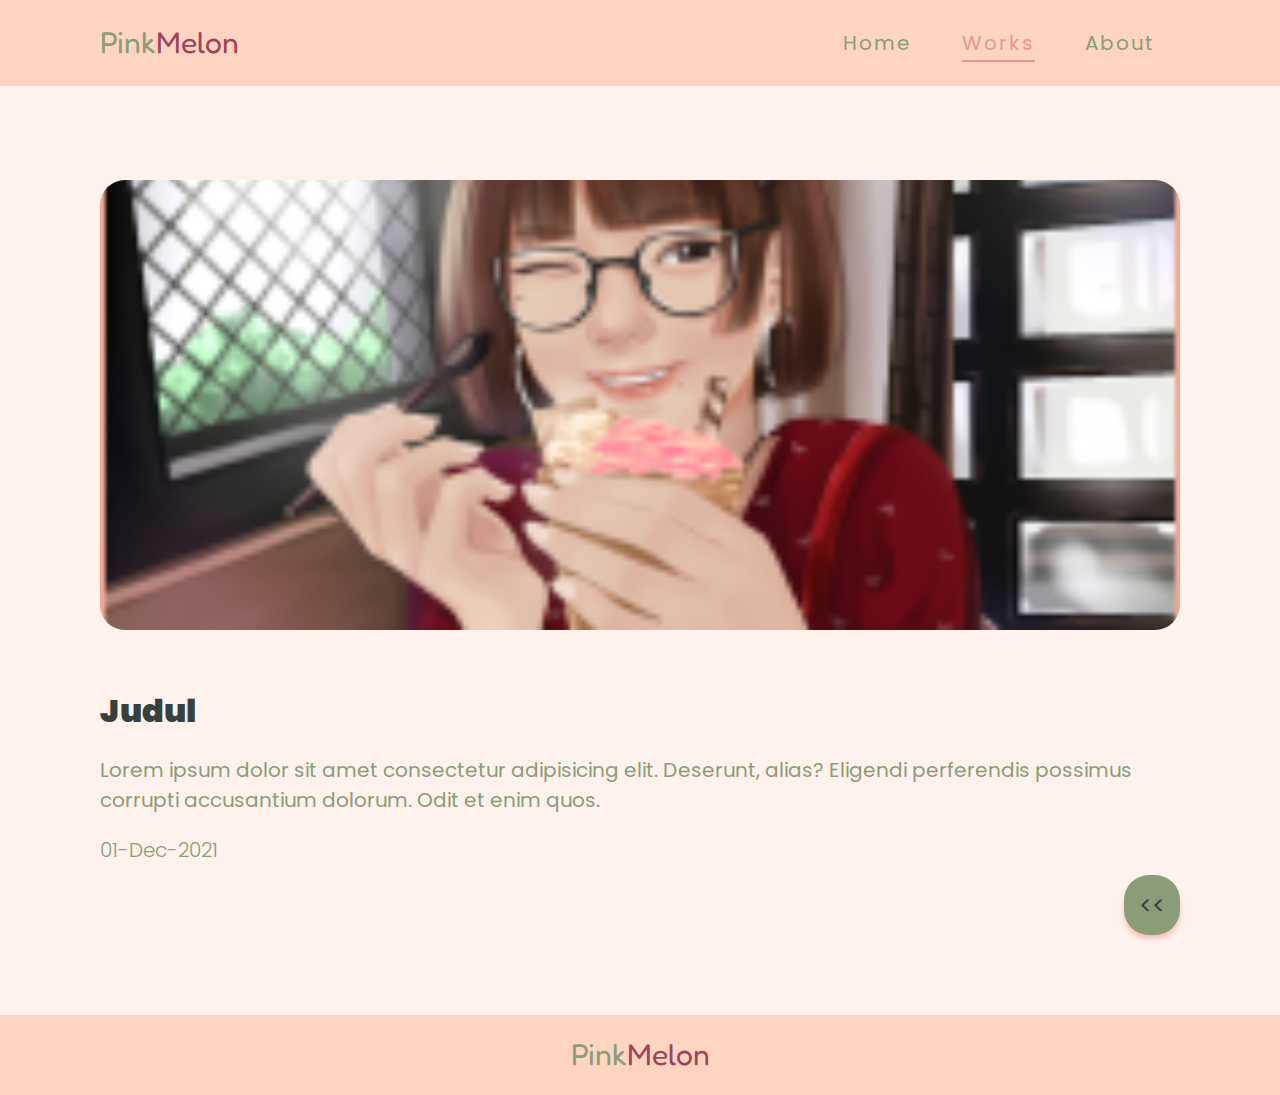
<file: detail.html>
<!DOCTYPE html>
<html lang="en">
  <head>
    <meta charset="UTF-8" />
    <meta http-equiv="X-UA-Compatible" content="IE=edge" />
    <meta name="viewport" content="width=device-width, initial-scale=1.0" />
    <link rel="stylesheet" href="./public/css/style.css" />
    <link rel="stylesheet" href="/public/css/responsive.css" />
    <title>Portfolio</title>
  </head>
  <body>
    <!-- Header Start -->
    <header>
      <nav class="navbar__menu">
        <div class="logo">
          <a href="index.html">Pink<span>Melon</span></a>
        </div>
        <ul class="mobile-navbar">
          <li><a class="text-desc" href="index.html">Home</a></li>
          <li><a class="text-desc active" href="works.html">Works</a></li>
          <li><a class="text-desc" href="index.html#about">About</a></li>
        </ul>
        <div class="btn-mobile-navbar">
          <div class="line"></div>
          <div class="line"></div>
          <div class="line"></div>
        </div>
      </nav>
    </header>
    <!-- Header End -->

    <!-- Details Start -->
    <section id="details-section">
      <div class="container">
        <div class="item-details">
          <img class="detail" src="./public/img/pict-1.png" alt="img" />
          <h1 class="title">Judul</h1>
          <h2>
            Lorem ipsum dolor sit amet consectetur adipisicing elit. Deserunt,
            alias? Eligendi perferendis possimus corrupti accusantium dolorum.
            Odit et enim quos.
          </h2>
          <h3>01-Dec-2021</h3>
          <a href="works.html">
            <button class="button"><p><<</p></button>
          </a>
        </div>
      </div>
    </section>
    <!-- Details End -->
    <!-- Footer Start  -->
    <footer class="footer">
      <div class="logo">
        <a href="#">Pink<span>Melon</span></a>
      </div>
    </footer>
    <!-- Footer End  -->
    <script src="/public/js/main.js"></script>
  </body>
</html>
</file>
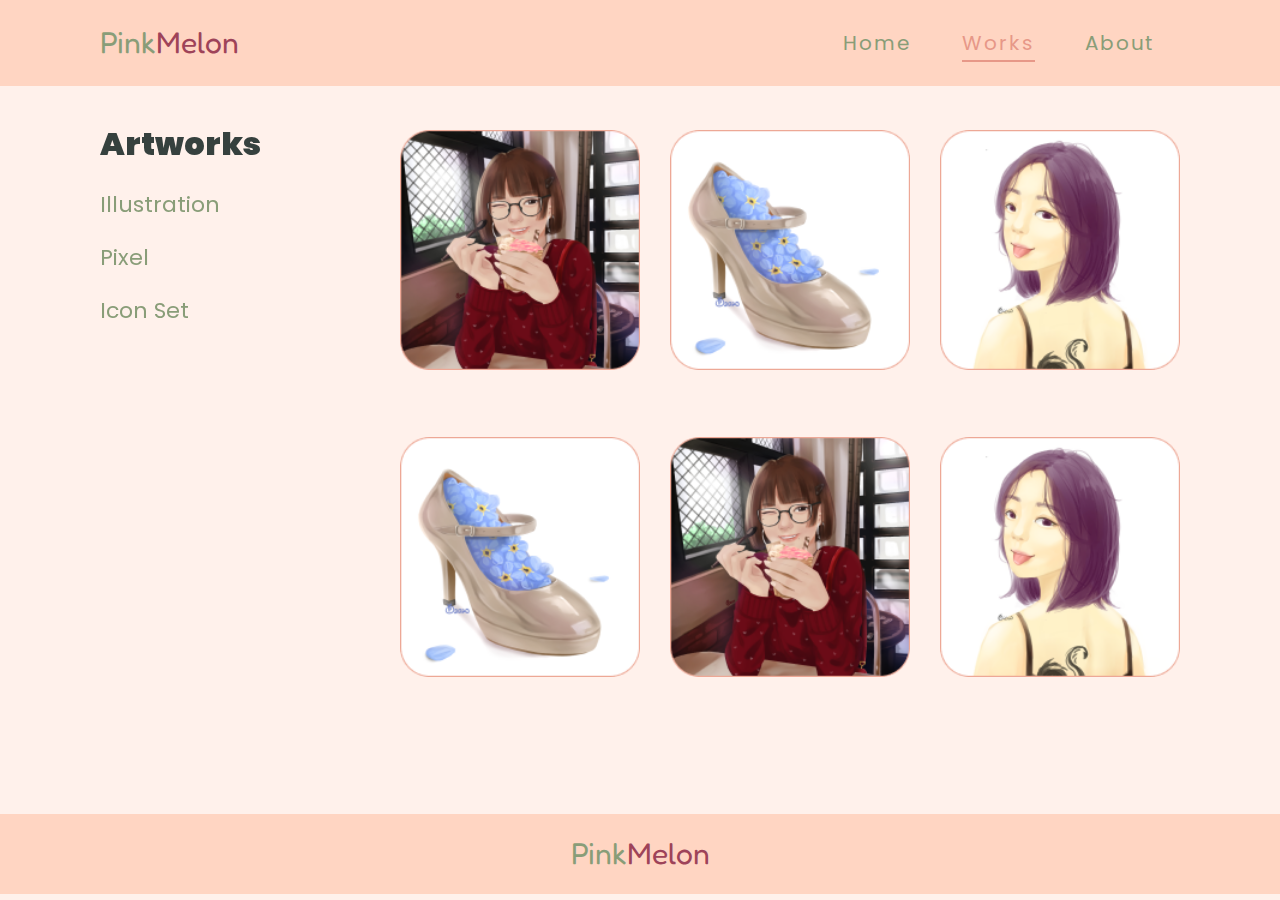
<file: works.html>
<!DOCTYPE html>
<html lang="en">
  <head>
    <meta charset="UTF-8" />
    <meta http-equiv="X-UA-Compatible" content="IE=edge" />
    <meta name="viewport" content="width=device-width, initial-scale=1.0" />
    <link rel="stylesheet" href="/public/css/style.css" />
    <link rel="stylesheet" href="/public/css/responsive.css" />
    <title>Portfolio</title>
  </head>
  <body>
    <!-- Header Start -->
    <header>
      <nav class="navbar__menu">
        <div class="logo">
          <a href="index.html">Pink<span>Melon</span></a>
        </div>
        <ul class="mobile-navbar">
          <li><a class="text-desc" href="index.html">Home</a></li>
          <li><a class="text-desc active" href="#works-section">Works</a></li>
          <li><a class="text-desc" href="index.html#about">About</a></li>
        </ul>
        <div class="btn-mobile-navbar">
          <div class="line"></div>
          <div class="line"></div>
          <div class="line"></div>
        </div>
      </nav>
    </header>
    <!-- Header End -->
    <!-- Works Start -->
    <main>
      <div class="container">
        <section id="works-section">
          <div class="works-section__sidebar">
            <h1 class="title">Artworks</h1>
            <ul>
              <li><a class="text-desc" href="#">Illustration</a></li>
              <li><a class="text-desc" href="#">Pixel</a></li>
              <li><a class="text-desc" href="#">Icon Set</a></li>
            </ul>
          </div>
          <div class="works-section__main-content">
            <div class="works-section__main-content--items">
              <a href="detail.html">
                <img class="item" src="./public/img/pict-1.png" alt="img" />
              </a>
              <a href="detail.html">
                <img class="item" src="./public/img/pict-2.png" alt="img" />
              </a>
              <a href="detail.html">
                <img class="item" src="./public/img/pict-3.png" alt="img" />
              </a>
              <a href="detail.html">
                <img class="item" src="./public/img/pict-2.png" alt="img" />
              </a>
              <a href="detail.html">
                <img class="item" src="./public/img/pict-1.png" alt="img" />
              </a>
              <a href="detail.html">
                <img class="item" src="./public/img/pict-3.png" alt="img" />
              </a>
            </div>
          </div>
        </section>
      </div>
      <button class="button button--to-top" title="Go to top">^</button>
    </main>
    <!-- Works End -->
    <!-- Footer Start  -->
    <footer class="footer">
      <div class="logo">
        <a href="#">Pink<span>Melon</span></a>
      </div>
    </footer>
    <!-- Footer End  -->
    <script src="/public/js/main.js"></script>
  </body>
</html>
</file>
<file: public/css/style.css>
/* GLOBAL */
@import url("https://fonts.googleapis.com/css2?family=Fredoka:wght@600&family=Poppins:wght@200;400;500&display=swap");

:root {
  --primary-color: #fff1eb;
  --secondary-color: #ffd5c2;
  --font-color-green: #899d78;
  --font-color-green-bold: #36413e;
  --font-color-pink: #e79888;
  --font-color-pink-bold: #9e4359;
}

* {
  margin: 0;
  padding: 0;
  box-sizing: border-box;
  text-decoration: none;
  list-style: none;
  font-family: "Poppins", sans-serif;
  scroll-margin-top: 100px;
}

/* GLOBAL--text */
::placeholder {
  color: var(--secondary-color);
}
.text-desc {
  font-size: 22px;
  color: var(--font-color-green);
}
.text-desc:hover {
  color: var(--font-color-pink-bold);
}
.active {
  color: var(--font-color-pink);
  text-decoration: underline;
  text-underline-offset: 10px;
}
.title {
  margin: 20px 0;
  font-weight: 900;
  color: var(--font-color-green-bold);
}

/* GLOBAL--text */
body {
  background: var(--primary-color);
  overflow-x: hidden;
}
section {
  margin: 100px 0;
}
.container {
  padding: 0 100px;
  margin: 0 auto;
  max-width: 1440px;
}
header {
  background: var(--secondary-color);
  width: 100%;
  position: fixed;
  top: 0;
  z-index: 10;
}
.navbar__menu {
  display: flex;
  justify-content: space-between;
  align-items: center;
  padding: 20px 100px;
}
.mobile-navbar {
  display: flex;
}
.mobile-navbar a {
  letter-spacing: 2px;
  font-size: 20px;
  margin: 20px 25px;
}
.btn-mobile-navbar {
  display: none;
}
.btn-mobile-navbar div {
  width: 25px;
  height: 3px;
  background-color: black;
  margin: 5px;
}
.logo {
  font-size: 30px;
}
.logo a {
  color: var(--font-color-green);
  font-family: "Fredoka", sans-serif;
}
.logo span {
  color: var(--font-color-pink-bold);
  font-family: "Fredoka", sans-serif;
}
.button {
  padding: 10px;
  border-radius: 25px;
  width: 240px;
  height: 60px;
  font-size: 24px;
  color: var(--font-color-green-bold);
  background: var(--font-color-green);
  border: none;
  box-shadow: 0px 4px 4px 0px #e7988880;
  cursor: pointer;
}
.button:hover {
  background: var(--font-color-pink-bold);
}
.button--to-top {
  display: none;
  position: fixed;
  bottom: 20px;
  right: -100px;
  z-index: 99;
  width: auto;
  padding: 0 10px;
}
/* GLOBAL */

/* HERO-SECTION  */
.bg-img {
  background-image: url("../img/block_pink.svg");
  background-repeat: no-repeat;
  background-position: top;
}
.hero-section {
  display: flex;
  justify-content: space-between;
  align-items: center;
}
.hero-section__left {
  width: 55%;
}
.hero-section h1,
.hero-section h2,
.hero-section h3,
.hero-section span {
  font-size: calc(1rem + 1.1vw);
}
.hero-section h1 {
  font-weight: bolder;
  color: var(--font-color-green-bold);
  margin: 50px 0 25px 0;
}
.hero-section h2 {
  font-weight: 500;
  color: var(--font-color-pink);
  margin-bottom: 40px;
}
.hero-section span {
  font-weight: 500;
  color: var(--font-color-pink-bold);
}
.hero-section h3 {
  font-weight: 300;
  color: var(--font-color-pink);
  margin-bottom: 12px;
}
.hero-image {
  width: 320px;
  height: 320px;
  border-radius: 100px;
  object-fit: cover;
}
.highlight-works {
  position: relative;
  overflow: hidden;
  margin: 100px 0 50px 0;
}
.slider-wrap {
  display: flex;
  width: 100%;
  gap: 15px;
  overflow-x: auto;
  scroll-snap-type: x;
  scroll-behavior: smooth;
  scrollbar-width: none; /* for firefox */
}
.slider-wrap::-webkit-scrollbar {
  /* for chrome */
  display: none;
}

.item {
  width: 200px;
  border-radius: 25px;
  object-fit: cover;
  margin-right: 75px;
  scroll-snap-align: start;
  user-select: none;
}
.btn-more {
  display: flex;
  justify-content: center;
  align-items: center;
}
.btn-more .button {
  width: auto;
}
/* HERO-SECTION  */

/* ABOUT-SECTION */
#about {
  background-image: url("../img/block_pink2.svg");
  background-repeat: no-repeat;
  background-position: bottom;
}
.about-section {
  display: flex;
  justify-content: space-between;
  width: 100%;
}
.about-section__left {
  display: inline;
  width: 60%;
}
.about-section__right {
  display: inline;
  width: 40%;
}
.about-section__right .icon {
  margin-right: 10px;
  width: 80px;
}
.about-section h1,
.about-section h2,
.about-section h3,
.about-section span {
  font-size: calc(1.15rem + 0.4vw);
}
.about-section h1 {
  font-weight: bolder;
  color: var(--font-color-green-bold);
  margin-bottom: 25px;
}
.about-section h2 {
  font-weight: 400;
  color: var(--font-color-green);
}
.about-section span {
  font-weight: 600;
  color: var(--font-color-green);
}
.about-section h3 {
  font-weight: 400;
  color: var(--font-color-green);
  margin: 20px 0 10px 0;
}
.about-image {
  margin-bottom: 50px;
}

/* ABOUT-SECTION */

/* CONTACT-SECTION */
.contact-section {
  width: 70%;
  background: var(--secondary-color);
  padding: 50px 70px;
  margin: 40px auto;
  border-radius: 30px;
}
.form-column {
  display: flex;
  align-items: center;
  justify-content: space-between;
}
.label-form {
  font-size: 20px;
  color: var(--font-color-green);
}
.input {
  width: 70%;
  margin: 10px 0;
  padding: 10px 20px;
  box-sizing: border-box;
  background: var(--font-color-pink);
  border: 0px;
  outline: none;
  border-radius: 10px;
  font-size: 20px;
  color: var(--font-color-pink-bold);
}
.message {
  width: 100%;
  height: 250px;
  margin: 30px 0;
  padding: 15px 20px;
  resize: none;
}
.contact-section .button {
  width: 100%;
  display: block;
}
/* CONTACT-SECTION */

/* WORKS-SECTION ------------------------------------------ */
.works-section__sidebar {
  position: fixed;
}

.works-section__sidebar ul li {
  margin: 20px 0;
}

.works-section__main-content {
  margin-left: 300px;
  position: relative;
}

.works-section__main-content--items {
  margin-top: 100px;
  display: flex;
  flex-wrap: wrap;
  justify-content: space-between;
}

.works-section__main-content--items .item {
  width: 240px;
  margin: 30px 0;
}
/* WORKS-SECTION */

/* DETAIL-SECTION  */

.item-details {
  margin: 150px 0;
  position: relative;
}
.detail {
  width: 100%;
  height: 450px;
  object-fit: cover;
  object-position: 0 40%;
  border-radius: 25px;
  margin: 30px 0;
}

.item-details h2 {
  font-size: 20px;
  font-weight: 400;
  color: var(--font-color-green);
}

.item-details h3 {
  font-size: 20px;
  font-weight: 300;
  color: var(--font-color-green);
  margin: 20px 0 10px 0;
}

.item-details .button {
  width: auto;
  padding: 0 15px;
  position: absolute;
  right: 0;
}

/* DETAIL-SECTION  */

/* FOOTER  */
.footer {
  background: var(--secondary-color);
  height: 80px;
  display: flex;
  justify-content: center;
  align-items: center;
}
/* FOOTER  */
</file>
<file: public/css/responsive.css>
:root {
  --primary-color: #fff1eb;
  --secondary-color: #ffd5c2;
  --font-color-green: #899d78;
  --font-color-green-bold: #36413e;
  --font-color-pink: #e79888;
  --font-color-pink-bold: #9e4359;
}
@media screen and (max-width: 1020px) {
  .text-desc{
    color: var(--font-color-pink);
  }
  .active {
    color: var(--font-color-pink-bold);
  }
  .container {
    padding: 0 25px;
  }
  section {
    margin: 50px 0;
  }
  nav {
    position: sticky;
    padding: 10px 0;
  }
  .navbar__menu {
    padding: 20px 25px;
  }
  .mobile-navbar {
    position: absolute;
    right: 0;
    top: 80%;
    width: 160px;
    height: 200px;
    flex-direction: column;
    justify-content: space-evenly;
    background-color: var(--font-color-green);
    align-items: center;
    transform: translateX(100%);
    z-index: 1;
    border-radius: 15px;
  }
  .mobile-navbar a {
    font-size: calc(1rem + 1vw);
    margin: 10px 0;
  }
  .btn-mobile-navbar {
    display: inline-block;
    z-index: 1;
  }
  .mobile-navbar.open {
    transform: translateX(0%);
  }
  .hero-section {
    align-items: center;
  }
  .hero-section__left {
    width: 50%;
  }
  .item img {
    margin-right: 40px;
  }
  #about {
    background-size: contain;
  }
  .about-section__left {
    display: flex;
    align-items: center;
  }
  .about-image {
    height: 50vw;
  }
  .about-section__right {
    width: 50%;
  }
  .contact-section {
    width: 90%;
  }
}

@media screen and (max-width: 760px) {
  .bg-img {
    background-size: 90vh;
  }
  .button {
    width: 170px;
    height: 45px;
    font-size: 18px;
  }
  .hero-section__left {
    width: 100%;
  }
  .hero-image {
    display: none;
  }
  .highlight-works {
    margin: 50px 0;
    height: 35vh;
  }
  #about {
    background-size: contain;
  }
  .about-section {
    display: inline;
  }
  .about-image {
    margin-bottom: 20px;
    height: 300px;
  }
  .about-section__left {
    display: flex;
    width: 100%;
    justify-content: center;
  }
  .about-section__right {
    width: 100%;
  }
  .about-section__right .item {
    margin: 0 20px 0 0;
  }
  .contact-section {
    width: 100%;
    border-radius: 30px;
    padding: 20px 25px;
    margin: 0 auto;
  }
  .form-column {
    display: flex;
    align-items: flex-start;
    flex-direction: column;
    justify-content: flex-start;
  }
  .input {
    width: 100%;
  }
  .message {
    height: 140px;
  }
}

/* WORKS PAGE ---------------------------------------------- */
@media screen and (max-width: 1020px) {
  .button--to-top {
    right: 20px;
    padding: 10px 20px;
    width: auto;
    font-size: 20px;
  }
}

@media screen and (max-width: 760px) {
  .works-section__sidebar {
    position: relative;
    margin-top: 120px;
  }
  .works-section__main-content {
    margin-left: 0px;
    position: relative;
  }
  .works-section__main-content--items {
    margin-top: 0px;
    justify-content: center;
  }
}

/* DETAIL PAGE ------------------------------------------------ */
@media screen and (max-width: 1020px) {
}

@media screen and (max-width: 760px) {
  .item-details {
    margin: 100px 0;
    position: relative;
  }
  .item-details h2 {
    font-size: 18px;
    text-align: justify;
  }
  .detail {
    width: 100%;
    height: 100%;
    margin: 20px 0 0;
  }
}
</file>
